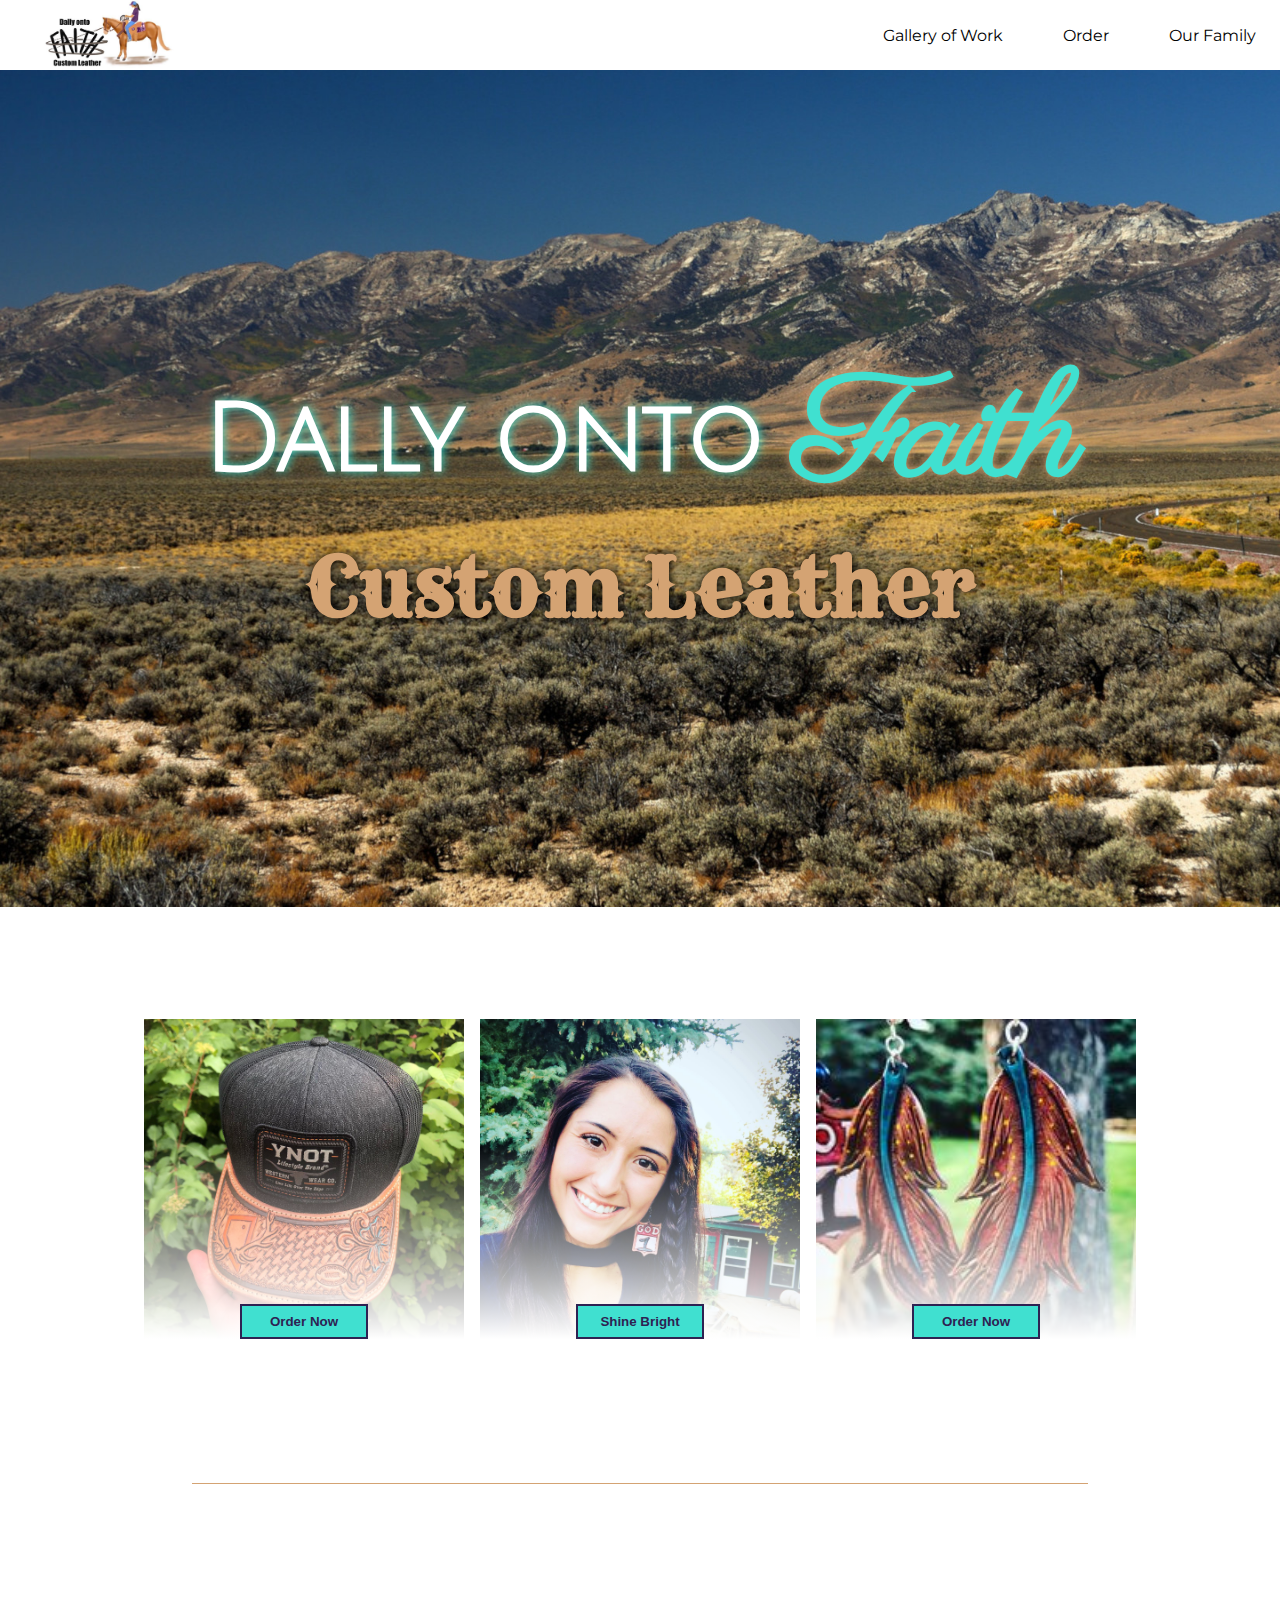
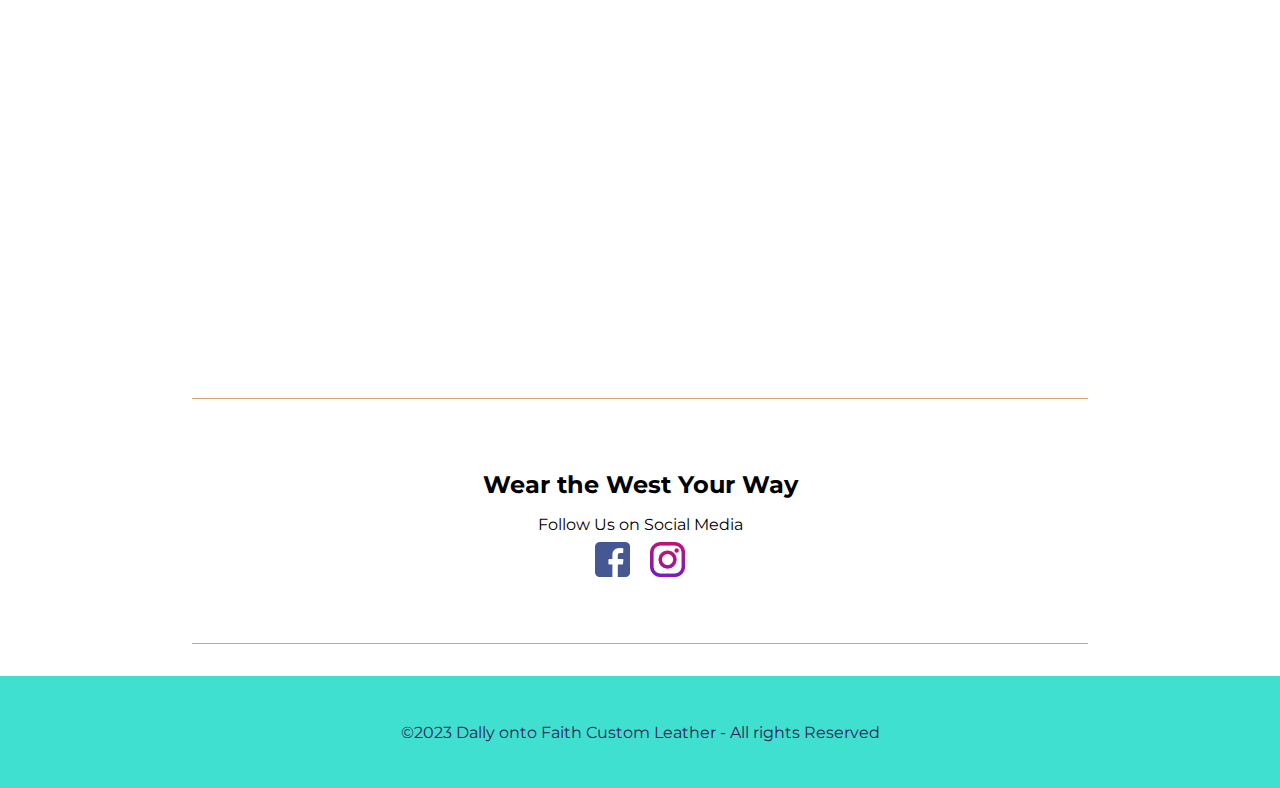
<file: index.html>
<!DOCTYPE html>
<html lang="en">
<head>
    <meta charset="UTF-8">
    <meta http-equiv="X-UA-Compatible" content="IE=edge">
    <meta name="viewport" content="width=device-width, initial-scale=1.0">
    <title>Dally onto Faith</title>
    <link rel="stylesheet" href="styles.css">
</head>
<body>
    <nav class="navbar">
        <a href="index.html"><img class="nav-branding" src="imgs/logo.jpg"></a>
        <ul class="nav-menu">
            <li class="nav-item"><a href="#" class="nav-link">Gallery of Work</a></li>
            <li class="nav-item"><a href="#" class="nav-link">Order</a></li>
            <li class="nav-item"><a href="#" class="nav-link">Our Family</a></li>
         </ul>
        
         <div class="hamburger">
            <span class="bar"></span>
            <span class="bar"></span>
            <span class="bar"></span>
         </div>
    </nav>
    <header>
        <div class="cover-cntr" id="parallax">
            <h1 class="branding">Dally onto <span class="faith">Faith</span></h1>
            <h2>Custom Leather</h2>
        </div>
    </header>
    <section class="cards-cntr">
        <div class="product-card one">
            <button class="order-btn">Order Now</button>
        </div>
        <div class="product-card two">
            <button class="order-btn">Shine Bright</button>
        </div>
        <div class="product-card three">
            <button class="order-btn">Order Now</button>
        </div>
    </section>
    <hr>
    <section class="cool-scrolly">
    </section>
    <hr>
    <section class="socials">
        <h2 class="space">Wear the West Your Way</h2>
        <p class="space">Follow Us on Social Media</p>
        <div>
            <a class="space" href="https://www.facebook.com/DallyontoFaith/"><img class="social-icon"src="imgs/facebook-pngrepo-com.png"></a>
            <a class="space" href="https://www.instagram.com/dallyontofaithcustomleather/?hl=en"><img class="social-icon" src="imgs/instagram-pngrepo-com.png"></a>
        </div>
    </section>
    <hr>
    <footer>
        <p>©2023 Dally onto Faith Custom Leather - All rights Reserved</p>
    </footer>
    <script src="app.js"></script>
</body>
</html>
</file>
<file: styles.css>
@import url('https://fonts.googleapis.com/css2?family=Montserrat&display=swap');
@import url('https://fonts.googleapis.com/css2?family=Rye&display=swap');
@import url('https://fonts.googleapis.com/css2?family=Julius+Sans+One&display=swap');
@import url('https://fonts.googleapis.com/css2?family=Parisienne&display=swap');

body {
    margin: 0;
    padding: 0;
    box-sizing: border-box;
    font-family: 'Montserrat', sans-serif;
}

hr {
    border: none;
    height: 1px;
    background-color: #d4a373;
    width: 70%;
    margin: 2rem auto;
    /* margin-left: auto;
    margin-right: auto; */
}

/* ----- NAV BAR -----*/

.nav-menu > li {
    list-style: none;
}

.nav-link {
    text-decoration: none;
    color: #000;
    transition: 0.2s ease-in-out
}

.nav-link:hover {
    color: #40e0d0;
    text-decoration: underline;
}

.navbar {
    height: 70px;
    display: flex;
    justify-content: space-between;
    align-items: center;
    padding: 0 24px;
}

.nav-menu {
    display: flex;
    justify-content: space-between;
    align-items: center;
    gap: 60px;
    margin: 0px;
}

.nav-branding {
        height: 70px;
        width: 170px;
        overflow: hidden;
        object-fit: contain;
    }

.hamburger {
    display: none;
    cursor: pointer;
    margin-top: 35px;
}

.bar {
    display: block;
    width: 25px;
    height: 3px;
    margin: 5px auto;
    -webkit-transition: all 0.3s ease-in-out;
    transition: all 0.3s ease-in-out;
    background-color: #40e0d0;
}

@media(max-width: 768px) {
    .hamburger {
        display: block;
        height: 70px;
        
    }

    .hamburger.active .bar:nth-child(2){
        opacity: 0;
    }

    .hamburger.active .bar:nth-child(1){
        transform: translateY(8px) rotate(45deg);
    }

    .hamburger.active .bar:nth-child(3){
        transform: translateY(-8px) rotate(-45deg);
    }

    .nav-menu {
        position: fixed;
        left: -120%;
        top: 70px;
        gap: 0;
        padding: 0;
        flex-direction: column;
        width: 100%;
        text-align: center;
        background-color: white;
        transition: 0.3s;
    }

    .nav-item{
        margin: 16px;
    }

    .nav-menu.active {
        left: 0;
    }
}

@media (min-width: 1500px) {
    .navbar{
        justify-content: center;
    }
}

/* ----- HEADER ----- */

.cover-cntr {
    display: flex;
    align-items: center;
    justify-content: center;
    flex-wrap: wrap;
    width: 100%;
    min-height: 93vh;
    /* background-image: url(/imgs/MTSS-Site-Weekly-Update-12-12-22---BANNER1_1.jpg); */
    background-image: url(imgs/rubys.jpg);
    overflow: hidden;
    background-size: cover;
    background-repeat: no-repeat;

}

header > div {
    display: flex;
    flex-direction: column;
    justify-content: center;
    align-items: center;
    /* gap: 1rem; */
}

header > div > h1 {
    font-family: 'Julius Sans One', sans-serif;
    font-size: 6rem;
    letter-spacing: -3px;
    color: white;
    text-shadow: #40e0d0 1px 0 10px;
    margin: 0;
    padding: 0px;
}

header > div > h2 {
    font-family: Rye, Georgia, 'Times New Roman', Times, serif;
    font-size: 5rem;
    color: #d4a373;
    text-shadow: #000 1px 0 10px;
    margin: 0;
    padding: 0;
}

 .branding {
    display: inline-block; 
}

.faith {
    font-family: Parisienne, sans-serif;
    font-size: 9rem;
    color: #40e0d0;
    text-shadow: #d4a373 0 0 10px;
    margin: 0;
    padding: 0;
    vertical-align: middle;
}

/* @media (max-width: 852px) {
    .cover-cntr {
        background-image: url(/imgs/MTSS-Site-Weekly-Update-12-12-22---BANNER1-MOBILE.jpg)
    } 
}*/

.cover {
    width: 100%;
}

@media (max-width: 940px) {
    header > div > h1 {
        font-size: 4rem
    }

    header > div > h2 {
        font-size: 3rem
    }

    .faith {
        font-size: 6rem;
    }
}

@media (max-width: 600px) {
    header > div > h1 {
        font-size: 2rem
    }

    header > div > h2 {
        font-size: 2rem
    }

    .faith {
        font-size: 3rem;
    }
}

/* ----- PRODUCT CARDS ----- */
.cards-cntr {
    display: flex;
    flex-direction: row;
    justify-content: center;
    align-items: center;
    gap: 1rem;
    flex-wrap: wrap;
    padding: 7rem 0;
}

.one {
    background: linear-gradient(rgba(255, 255, 255, 0) 40%, rgba(255, 255, 255, 1)), url(imgs/hat.jpg);
    background-size: cover;
    background-repeat: no-repeat;
}

.two {
    background: linear-gradient(rgba(255, 255, 255, 0) 40%, rgba(255, 255, 255, 1)), url(imgs/kindra.jpg);
    background-size: cover;
    background-repeat: no-repeat;
}

.three {
    background: linear-gradient(rgba(255, 255, 255, 0) 40%, rgba(255, 255, 255, 1)), url(imgs/earrings.jpg);
    background-size: cover;
    background-repeat: no-repeat;
}

.product-card {
    height: 20rem;
    width: 20rem; 

    display: flex;
    flex-direction: column;
    justify-content: flex-end;
    align-items: center;
}

.order-btn {
    background: #40e0d0;
    border: 2px solid #2e2252;
    color: #2e2252;
    font-weight: 600;
    width: 8rem;
    padding: 0.5rem;
    border-radius: 0%;

}

.order-btn:hover {
    background: #fff;
    /* color: #457b9d; */
    border-color: #2e2252;
    color: #2e2252;
    cursor: pointer;

}

@media (max-width: 1216px) {
    .product-card {
        height: 16rem;
        width: 16rem;
    }
}

@media (max-width: 1050px) {
    .cards-cntr {
        flex-direction: column;
        /* padding: 7rem 0; */
    }

    .cards-cntr {
        gap: 2rem;
    }

    .product-card {
        height: 20rem;
        width: 20rem;
    }
}

/* ----- COOL BACKGROUND SECTION ------ */

.cool-scrolly {
    height: 50vh;
    background-image: url(imgs/parallax.jpg);
    background-attachment: fixed;
    background-size: cover;
}

@media (max-width: 800px) {
    .cool-scrolly {
        background-image: url(imgs/mob-parallax.jpg);
    }
}

/* ----- SOCIALS ----- */

.socials {
    height: 20vh;
    display: flex;
    flex-direction: column;
    justify-content: center;
    align-items: center;
    gap: 0;
}

.space {
    margin: 0;
    padding: 0.5rem;
}

.social-icon {
    height: 35px;
    width: 35px;
}

.social-icon:hover {
    height: 37px;
    width: 37px;
    transition:cubic-bezier(1, 0, 0, 1);
}

@media (max-width: 600px) {
    .socials > h2 {
        font-size: 1.3rem;
    }
}

/* ----- FOOTER ----- */

footer {
    height: 7rem;
    background-color: #40e0d0;
    color: #2e2252;
    display: flex;
    justify-content: center;
    align-items: center;
}
</file>
